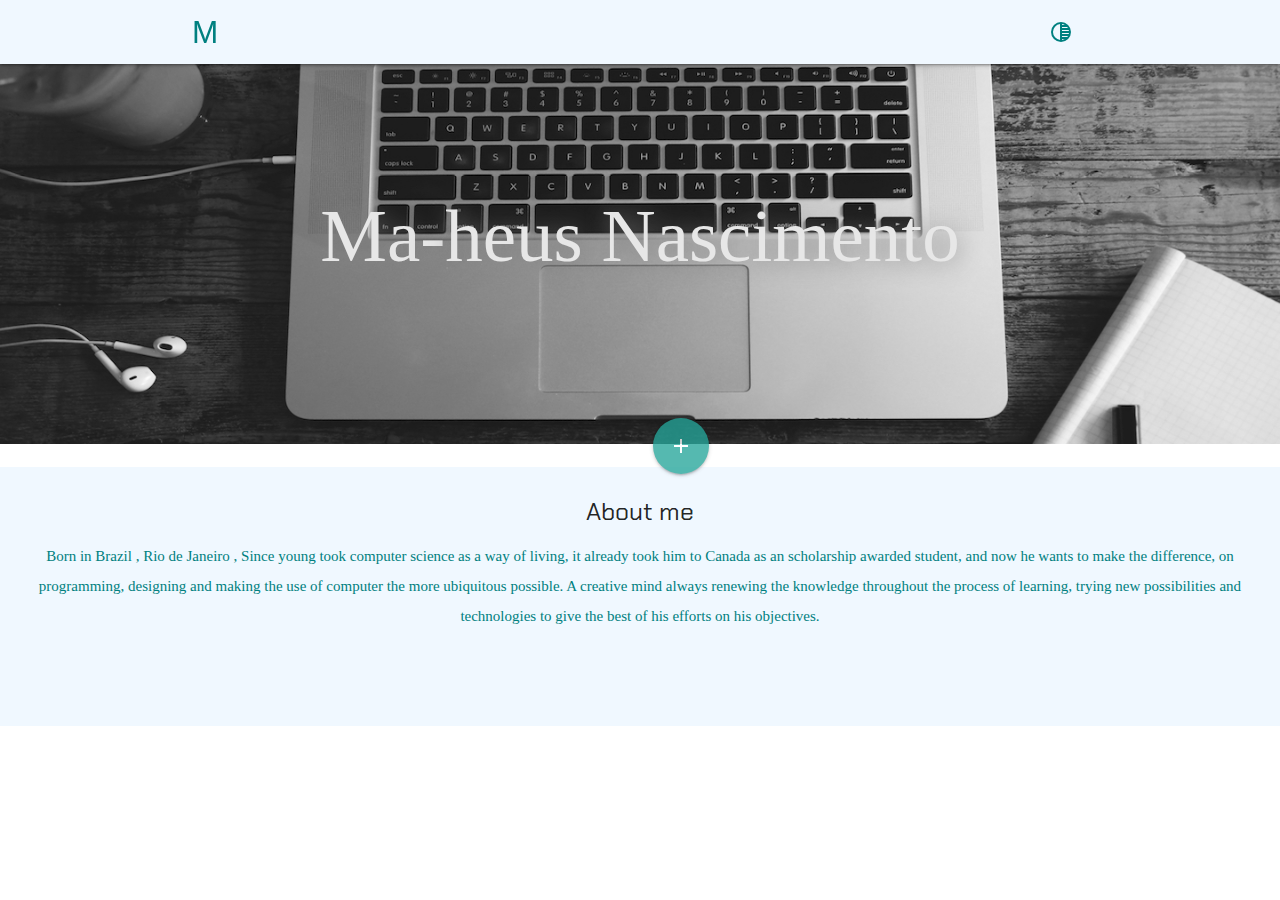
<file: parallax/index.html>
<!DOCTYPE html>
<html lang="en">
<head>
  <meta http-equiv="Content-Type" content="text/html; charset=UTF-8"/>
  <meta name="viewport" content="width=device-width, initial-scale=1"/>
  <title>Mtperes</title>

  <!-- CSS  -->
  <link href="https://fonts.googleapis.com/icon?family=Material+Icons" rel="stylesheet">
  <link href="https://fonts.googleapis.com/css?family=Chakra+Petch" rel="stylesheet">
  <link href="https://fonts.googleapis.com/css?family=Covered+By+Your+Grace" rel="stylesheet">
  <link href="css/css/materialize.css" type="text/css" rel="stylesheet" media="screen,projection"/>
  <link href="css/css/style.css" type="text/css" rel="stylesheet" media="screen,projection"/>
</head>
<body>
  
    <nav class="pushpin-demo-nav" data-target="blue" role="navigation">
      <div class="nav-wrapper container">
        <a id="logo-container" href="#" class="brand-logo">M</a>
        <ul class="right hide-on-med-and-down">
          <li><a href="#">  <i class=" small material-icons">tonality</i> </a></li>
        </ul>

        <ul id="nav-mobile" class="sidenav">
          <li><a href="#">Navbar Link</a></li>
        </ul>
        <a href="#" data-target="nav-mobile" class="sidenav-trigger"><i class="material-icons">menu</i></a>
      </div>
    </nav>
    </div>
  <div id="index-banner" class=" block parallax-container">
    <div class="section no-pad-bot">
      <div class="container">
        <br><br>
       
        <h1 class="header center teal-text text-lighten-2" id= "signture"></h1>
        
        <br><br>


        

      
       
      </div>
    </div>
    
      <div class="parallax"><img src="img/background1.jpg" alt="Unsplashed background img 1"></div>
    </div>
          <div class="row center ">
            <a href="#" id="btn-more" data-target="slide-out" class="btn-floating btn-large waves-effect  waves-light teal lighten-1 sidenav-trigger " ><i class="material-icons">add</i></a>
          </div>
          <div class="row center">
              <a href="#" id="btn-more" data-target="slide-out-right" class="btn-floating btn-large waves-effect  waves-light teal lighten-1 sidenav-trigger " ><i class="material-icons">add</i></a>
            </div>
    <div id="content" class="container">
       
      <div class="section">
  
        <!--   Icon Section   -->
        <div class="row">
          <section class="col sm-12 ">
              <h5 class="center" id="aboutme">About me</h5>
  
              <p class="light">Born in Brazil , Rio de Janeiro ,

                Since young took computer science as a way of living,
                
                it already took him to Canada as an scholarship awarded 
                student, and now he wants to make the difference, on programming,
                 designing and making the use of computer the more ubiquitous
                  possible.
                A creative mind always renewing the knowledge throughout the process of learning, trying new possibilities and technologies to give the best of his efforts on his objectives.</p>
            
              </section>
        </div>
  
      </div>
      <br><br>
    </div>

    <ul id="slide-out" class="sidenav"><!-- Sidenav -->
      <li><div class="user-view teal">
  
        <a href="#user"><img class="circle" src="img/profile.jpeg"></a>
        <a href="#name"><span class="aliceblue-text ">"A Creative mind in persuit of new challenges"</span></a>
        <a href="#email"><span class="aliceblue-text ">Matheus Nascimento</span></a>
      </div></li>
      <li><a class="waves-effect" href="#!"><i class="material-icons">cloud</i>SkillSet </a></li>
      <li><a class="waves-effect" href="#!"><i class="material-icons">cloud</i>Academic </a></li>
      <li><a class="waves-effect" href="#!"><i class="material-icons">cloud</i>Professional </a></li>
      <li><a class="waves-effect" href="#!"><i class="material-icons">cloud</i>Portfolio </a></li>
      <li><a class="waves-effect" href="#!"><i class="material-icons">cloud</i>Contact </a></li>
      <div class="row center ">
          <a href="#" id="btn-back" data-target="slide-out" class="btn-floating btn-large waves-effect  waves-light teal lighten-1 sidenav-close" style="display: block;"><i class="material-icons">chevron_right</i></a>
      </div>
    </ul> <!-- Fim Sidenav -->

    <ul id="slide-out-right " class="sidenav">
        <li><div class="user-view teal">
    
          <a href="#user"><img class="circle" src="img/profile.jpeg"></a>
          <a href="#name"><span class="aliceblue-text ">"2---> "</span></a>
          <a href="#email"><span class="aliceblue-text ">Matheus Nascimento</span></a>
        </div></li>
        <li><a href="#!"><i class="material-icons">cloud</i>First Link With Icon</a></li>
        <li><a href="#!">Second Link</a></li>
        <li><div class="divider"></div></li>
        <li><a class="subheader">Subheader</a></li>
        <li><a class="waves-effect" href="#!">Third Link With Waves</a></li>
        <div class="row center ">
            <a href="index.html" id="btn-back" data-target="slide-out1" class="btn-floating btn-large waves-effect  waves-light teal lighten-1 sidenav-close" style="display: block;"><i class="material-icons">chevron_right</i></a>
          </div>
      </ul>
  </div><!-- End body-->



     
  <!--  Scripts-->
  
  
  <script src="https://code.jquery.com/jquery-2.1.1.min.js"></script>
  <script src="js/materialize.js"></script>
  <script src="js/init.js"></script>

  </body>
</html>
</file>
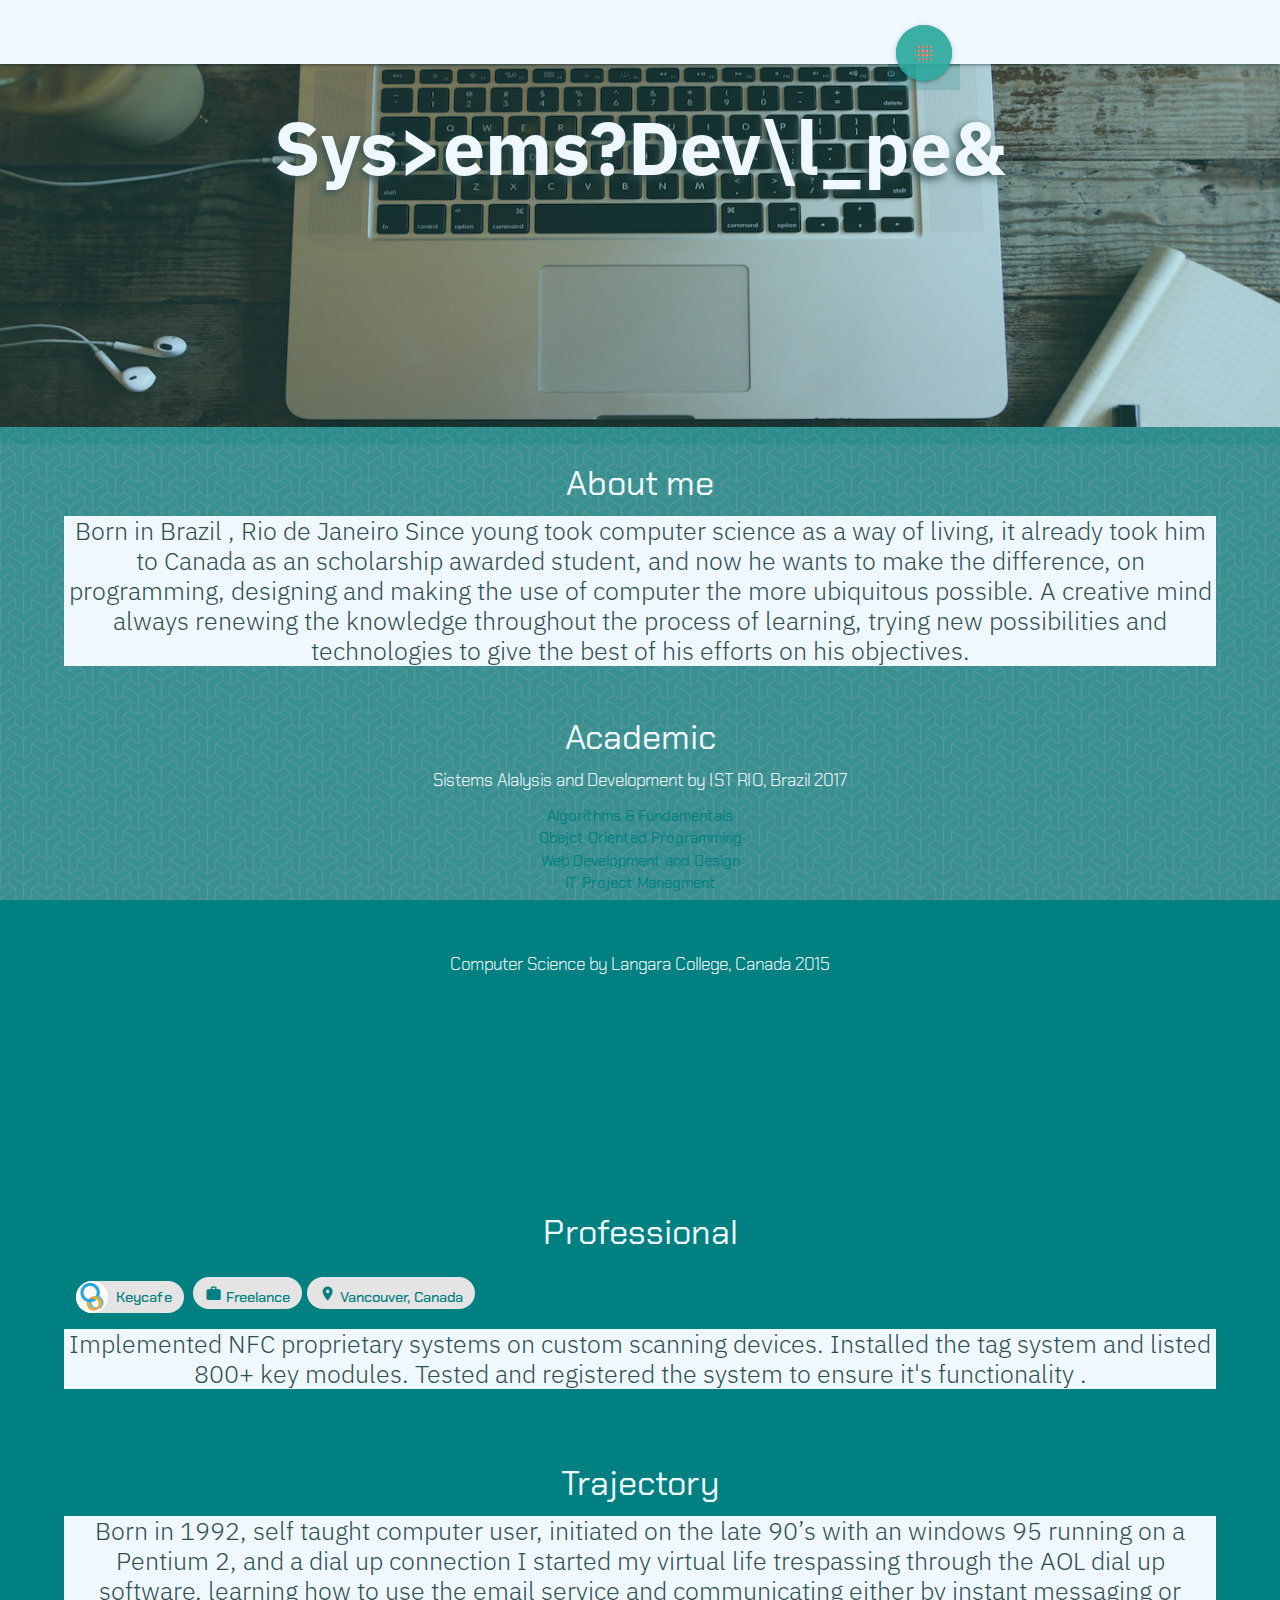
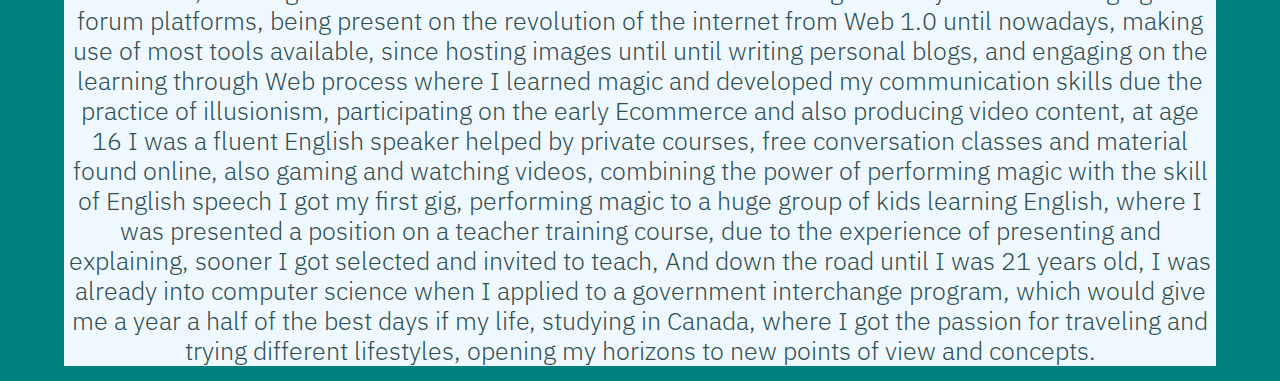
<file: index-original.html>
<!DOCTYPE html>
<html lang="en">
<head>
  <meta http-equiv="Content-Type" content="text/html; charset=UTF-8"/>
  <meta name="viewport" content="width=device-width, initial-scale=1"/>
  <title>UX of Tomorrow</title>
  <link rel="shortcut icon" href="UXofT.png" type="image/x-icon">
  <!-- CSS  -->
  <link href="https://fonts.googleapis.com/icon?family=Material+Icons" rel="stylesheet">
  <link href="https://fonts.googleapis.com/css?family=Chakra+Petch" rel="stylesheet">
  <link href="https://fonts.googleapis.com/css?family=Open+Sans" rel="stylesheet">
  <link href="css/css/materialize.css" type="text/css" rel="stylesheet" media="screen,projection"/>
  <link href="css/css/style.css" type="text/css" rel="stylesheet" media="screen,projection"/>
  <link href="css/css/test.css" type="text/css" rel="stylesheet" media="screen,projection"/>
</head>
<body>
  
    <nav class="pushpin-demo-nav" data-target="blue" role="navigation">
      
        <a id="logo" href="" class="brand-logo">Matheus <br> Nascimento</a>
        
        <a id="btn-more" data-target="slide-out" class="btn-floating btn-large waves-effect waves-light lighten-1 sidenav-trigger " ><i class="material-icons">blur_on</i></a>

    </nav>
  <div id="index-banner" class=" block parallax-container">
   
      <div class="container">

        <h1 class="header center" id= "mainTitle"></h1>
 
      </div>
    
      <div class="parallax"><img src="img/background1.jpg" alt="Unsplashed background img 1"></div>
    </div>

         
                  
    <div id="content">

        <!--   Icon Section   -->
   
          <section id="aboutme" class="col sm-12 section scrollspy">
              <h4  class="center">About me</h4>
  
              <p class="flow-text light">Born in Brazil , Rio de Janeiro
                Since young took computer science as a way of living,
                it already took him to Canada as an scholarship awarded 
                student, and now he wants to make the difference, on programming,
                designing and making the use of computer the more ubiquitous possible.
                A creative mind always renewing the knowledge throughout the process of 
                learning, trying new possibilities and technologies to give the best of 
                his efforts on his objectives.
              </p>
            
          </section>
        
    
              <section id="academic" class="col sm-12 section scrollspy">
                  <h4 class="center" >Academic </h4>
      
                  <h6 class="light">Sistems Alalysis and Development by IST RIO, Brazil 2017 </h6>
                  <ul>
                    <li> <a>Algorithms & Fundamentals</a></li>
                    <li> <a>Obejct Oriented Programming</a></li>
                    <li> <a>Web Development and Design</a></li>
                    <li> <a>IT Project Manegment</a></li>
                    <li> <a>Data Structures</a></li>
                    <li> <a>Linear Algebra </a></li>

                  </ul>
                 
                 
                  <h6 class="light">Computer Science by Langara College, Canada 2015 </h6>
                  <div class="col img left "></div>
                  <div class="col">
                  <ul>
                      <li> <a>Web Development</a></li>
                      <li> <a>Unix Toools and Scripts</a></li>
                      <li> <a>Web Development and Design</a></li>
                      <li> <a>Application of Microcontrollers</a></li>
                      <li> <a>Multimedia and Animation</a></li>
                      <li> <a>Language and Composition</a></li>
                      <li> <a>Employment Strategies for Current Labour Markets</a></li>
  
                  </ul>
                  <div class="col"></div>
                  </div>
                  </section> 
               
                  <section id="professional" class="col sm-12 section scrollspy">

                      <h4 class="center" >Professional</h4>

                      <div class="job">
                       <div class="col sm-12 sub">
                         <a href="https://www.keycafe.com/">
                          <div class="chip"> <img class="circle responsive-img" src="img/KeycafeLogo.png" alt="KeyCafe link">Keycafe</div>
                          </a>
                          <div class="chip"><i class="material-icons">work</i> Freelance</div>
                          <div class="chip"><i class="material-icons">place</i> Vancouver, Canada </div>
                      </div>
                      <p class="flow-text light"> 
                          Implemented NFC proprietary systems on custom scanning devices. 
                          Installed the tag system and listed 800+ key modules. 
                          Tested and registered the system to ensure it's functionality .
                      </p>
                     </div>
                    
                  </section>
                 <!-- <li id="839491688" class="pv-profile-section__card-item-v2 pv-profile-section pv-position-entity ember-view">    <div class="pv-entity__actions">
                      <a data-control-name="edit_position" href="/in/mtperes/edit/position/839491688/" id="ember6369" class="pv-profile-section__edit-action pv-profile-section__hoverable-action ember-view">        <li-icon type="pencil-icon" role="img" aria-label="Edit position Internship"><svg viewBox="0 0 24 24" width="24px" height="24px" x="0" y="0" preserveAspectRatio="xMinYMin meet" class="artdeco-icon" focusable="false"><path d="M21.71,5L19,2.29a1,1,0,0,0-1.41,0L4,15.85,2,22l6.15-2L21.71,6.45A1,1,0,0,0,22,5.71,1,1,0,0,0,21.71,5ZM6.87,18.64l-1.5-1.5L15.92,6.57l1.5,1.5ZM18.09,7.41l-1.5-1.5,1.67-1.67,1.5,1.5Z" class="large-icon" style="fill: currentColor"></path></svg></li-icon>
                      </a>   </div>
                      <a data-control-name="background_details_company" href="/company/3163428/" id="ember6370" class="ember-view">      <div class="pv-entity__logo company-logo">
                        <img class="lazy-image pv-entity__logo-img pv-entity__logo-img EntityPhoto-square-5 loaded" alt="Keycafe" src="https://media.licdn.com/dms/image/C4E0BAQEN2jjFYGrJBQ/company-logo_400_400/0?e=1560384000&amp;v=beta&amp;t=JIFpqcAYGs9HiqWKHi5V7jvvyzei91SaCtznCq76I9I">
                      </div>
                      <div class="pv-entity__summary-info pv-entity__summary-info--background-section mb2">
                        <h3 class="t-16 t-black t-bold">Internship</h3>
                      
                        <h4 class="t-16 t-black t-normal">
                          <span class="visually-hidden">Company Name</span>
                          <span class="pv-entity__secondary-title">Keycafe</span>
                        </h4>
                      
                          <div class="display-flex">
                          <h4 class="pv-entity__date-range t-14 t-black--light t-normal">
                            <span class="visually-hidden">Dates Employed</span>
                            <span>May 2015</span>
                          </h4>
                            <h4 class="t-14 t-black--light t-normal">
                              <span class="visually-hidden">Employment Duration</span>
                              <span class="pv-entity__bullet-item-v2">1 mo</span>
                            </h4>
                        </div>
                      
                        <h4 class="pv-entity__location t-14 t-black--light t-normal block">
                          <span class="visually-hidden">Location</span>
                          <span>Vancouver, Canada Area</span>
                        </h4>
                      
                      </div>
                      
                      </a>
                          <div id="ember6373" class="pv-entity__extra-details ember-view">  <p id="ember6375" class="pv-entity__description t-14 t-black t-normal ember-view">    <span class="lt-line-clamp__line">Implemented NFC systems on custom scanning devices.</span>
                            <br>
                          <span class="lt-line-clamp__line">Installed the tag system and listed +800 key modules.</span>
                            <br>
                          <span class="lt-line-clamp__line lt-line-clamp__line--last">
                            Tested and registered the system to ensure it's functionality .</span>
                      
                      <span class="lt-line-clamp__ellipsis lt-line-clamp__ellipsis--dummy">... <a class="lt-line-clamp__more" href="#">See more</a></span></p>
                      </div>
                      
                      </li>-->

                  <section id="trajectory" class="col sm-12 section scrollspy">
                      <h4 class="center" >Trajectory </h4>
          

                        <p class=" flow-text light">Born in 1992, self taught computer user,  initiated on the late 90’s with an windows 95
                           running on a Pentium 2, and a dial up connection I started my virtual life trespassing through the AOL
                            dial up software,  learning how to use the email service and communicating either by instant messaging 
                            or forum platforms, being present on the revolution of the internet from Web 1.0 until nowadays,  making 
                            use of most tools available,  since hosting images until until writing personal blogs,  and engaging on 
                            the learning through Web process where I learned magic and developed my communication skills due the 
                            practice of illusionism,  participating on the early Ecommerce and also producing video content,  at
                            age 16 I was a fluent English speaker helped by private courses, free conversation classes and material
                            found online,  also gaming and watching videos, combining the power of performing  magic with the skill
                            of English speech I got my first gig,  performing magic to a huge group of kids learning English,  where
                            I was presented a position on a teacher training course,  due to the experience of presenting and explaining,
                              sooner I got selected and invited to teach,  And down the road until I was 21 years old, I was already into 
                              computer science  when I applied to a government interchange program,  which would give me a year a half of
                               the best days if my life,  studying in Canada,  where I got the passion for traveling and trying different 
                               lifestyles, opening my horizons to new points of view and concepts.</p>
        
                  </section>
  

                
    </div>

    <ul id="slide-out" class="sidenav"><!-- Sidenav -->
      <li><div class="user-view teal">
  
        <!-- <a href="#user"><img class="circle" src="img/profile.jpeg"></a> -->
       
          <h6 class="quote-text">
            <i id="quote-icon" class="material-icons" >format_quote</i><span id="text">00</span>
          </h6>
          <div class="quote-author">
            <span id="author"></span>
       
        <!-- <h5 class="text ">"A Creative mind in persuit of new challenges"</h5>
         <h6 class="text ">Matheus Nascimento</h6> -->
      </div></li>
      <li><a class="waves-effect sidenav-close" href="#academic"><i class="material-icons">book</i>Academic </a></li>
      <li><a class="waves-effect sidenav-close" href="#professional"><i class="material-icons">laptop_mac</i> Professional</a></li>
      <li><a class="waves-effect sidenav-close" href="#knoledge"><i class="material-icons">code</i>Knowledge Base </a></li>
      <li><a class="waves-effect sidenav-close" href="#trajectory"><i class="material-icons">trending_up</i>Trajectory</a></li>
      <li><a class="waves-effect sidenav-close" href="#contact"><i class="material-icons">alternate_email</i>Contact</a></li>
    
    </ul> <!-- Fim Sidenav -->
     
  </div><!-- End body-->

  <!--  Scripts-->
  
  
  <script src="https://code.jquery.com/jquery-2.1.1.min.js"></script>
  <script src="js/materialize.min.js"></script>
  <script src="js/init.js"></script>
  <script src="js/test.js"></script>

  </body>
</html>
</file>
<file: css/css/test.css>
.waves-effect .waves-ripple {
  background: rgba(255, 99, 71, 0.2) !important; }
</file>
<file: parallax/css/css/style.css>
/* Custom Stylesheet */
/**
 * Use this file to override Materialize files so you can update
 * the core Materialize files in the future
 *
 * Made By MaterializeCSS.com
 */
html, body {
  z-index: -6;
  height: 100%; }

nav ul a,
nav .brand-logo {
  color: teal;
  /* color: #26a69a */ }

.pushpin-demo-nav {
  background-color: aliceblue;
  top: 0px; }

section {
  font-family: Chakra Petch;
  text-align: center;
  padding: 5%; }

p {
  line-height: 2rem;
  font-family: 'Arvo';
  color: teal; }

.sidevav {
  width: 50%; }

.teal-text.text-lighten-2 {
  color: #e7e7e7 !important;
  font-family: 'Arvo';
  text-shadow: 1px 3px 25px grey;
  font-size: 500%; }

#signture {
  margin-top: 13%; }

#subtitle {
  margin-top: 10%;
  font-family: 'Chakra Petch', sans-serif;
  text-shadow: 0 0 5px black; }

#btn-more {
  display: none;
  position: absolute;
  margin-top: -2%;
  margin-left: 1%; }

#btn-back {
  display: none;
  position: absolute;
  margin-top: 10.1%;
  margin-left: 95.9%;
  z-index: 1000; }

#content {
  background-color: aliceblue;
  width: 100%;
  margin-top: -1.3%; }

.parallax-container {
  min-height: 380px;
  line-height: 0;
  height: auto;
  color: rgba(255, 255, 255, 0.9); }
  .parallax-container .parallax-container .section {
    -ms-flex-item-align: auto;
    align-self: auto;
    width: 50%; }

.parallax-container .parallax img {
  -webkit-filter: grayscale(180%);
  filter: grayscale(180%);
  opacity: 0;
  position: absolute;
  left: 50%;
  bottom: 0;
  width: 100%;
  min-width: 100%;
  min-height: 100%;
  -webkit-transform: translate3d(0, 0, 0);
    -webkit-transform-transform: translate3d(0, 0, 0);
  -webkit-transform: translateX(-50%);
    -webkit-transform-transform: translateX(-50%); }

@media only screen and (max-width: 992px) {
  .parallax-container .section {
    position: absolute;
    top: 40%; }
  #index-banner .section {
    top: 10%; } }

@media only screen and (max-width: 600px) {
  #index-banner .section {
    top: 0; } }

.icon-block {
  padding: 0 15px; }

.icon-block .material-icons {
  font-size: inherit; }

footer.page-footer {
  margin: 0; }
</file>
<file: css/css/style.css>
/* Custom Stylesheet */
/**
 * Use this file to override Materialize files so you can update
 * the core Materialize files in the future
 *
 * Made By MaterializeCSS.com
 */
@import url("https://fonts.googleapis.com/css?family=IBM+Plex+Sans|Mr+Dafoe");
@import url("https://fonts.googleapis.com/css?family=Condiment");
nav {
  background: aliceblue; }
  nav .brand-logo {
    color: teal;
    font-family: 'Condiment';
    -webkit-transform: rotate(-20deg);
    -ms-transform: rotate(-20deg);
    transform: rotate(-20deg);
    line-height: 26px;
    margin-top: 1%;
    margin-left: -45rem;
    text-shadow: 0.5px 0.3px tomato;
    font-size: 2.4em; }
  nav .btn-floating {
    display: none;
    position: relative;
    margin-left: 70%;
    bottom: -25px; }
    nav .btn-floating i {
      color: tomato;
      -webkit-transition: ease-in .4s, ease-out .4s !important;
      -o-transition: ease-in .4s, ease-out .4s !important;
      transition: ease-in .4s, ease-out .4s !important; }
  nav .btn-floating:hover i {
    -webkit-transform: scale(1.5);
    -ms-transform: scale(1.5);
    transform: scale(1.5); }

i {
  -webkit-transition: ease-in .5s, ease-out .5s !important;
  -o-transition: ease-in .5s, ease-out .5s !important;
  transition: ease-in .5s, ease-out .5s !important; }

li:hover a {
  background: rgba(0, 128, 128, 0.1); }

li:hover i {
  -webkit-transform: scale(1.5);
  -ms-transform: scale(1.5);
  transform: scale(1.5);
  color: tomato; }

li:hover .material-icons:hover {
  -webkit-transform: scale(1.5);
  -ms-transform: scale(1.5);
  transform: scale(1.5); }

.sidenav li a i {
  color: teal !important; }

.sidenav li:hover a {
  background: rgba(0, 128, 128, 0.1); }
  .sidenav li:hover a i {
    -webkit-transform: scale(1.5);
    -ms-transform: scale(1.5);
    transform: scale(1.5);
    color: tomato; }

.card {
  position: relative;
  margin: 1em;
  background: aliceblue;
  width: 200px;
  height: 200px; }
  .card::before, .card::after {
    content: '';
    position: absolute;
    top: 1.25em;
    bottom: 1.25em;
    left: 1.25em;
    right: 1.25em;
    opacity: 1;
    -webkit-transition: -webkit-transform ease-out 250ms;
    transition: -webkit-transform ease-out 250ms;
    -o-transition: transform ease-out 250ms;
    transition: transform ease-out 250ms;
    transition: transform ease-out 250ms, -webkit-transform ease-out 250ms; }
  .card::before {
    border-top: 4px dotted tomato;
    border-bottom: 4px dotted tomato;
    -webkit-transform: scale(0, 1);
    -ms-transform: scale(0, 1);
    transform: scale(0, 1); }
  .card::after {
    border-left: 4px dotted tomato;
    border-right: 4px dotted tomato;
    -webkit-transform: scale(1, 0);
    -ms-transform: scale(1, 0);
    transform: scale(1, 0); }
  .card:hover::before {
    -webkit-transform: scale(1.05, 1);
    -ms-transform: scale(1.05, 1);
    transform: scale(1.05, 1); }
  .card:hover::after {
    -webkit-transform: scale(1, 1.05);
    -ms-transform: scale(1, 1.05);
    transform: scale(1, 1.05); }

.card__img {
  max-width: 100%;
  max-height: 100%;
  margin: auto;
  display: block;
  -webkit-transition: opacity ease-out 250ms;
  -o-transition: opacity ease-out 250ms;
  transition: opacity ease-out 250ms; }

.card:hover .card__img {
  opacity: .4; }

.card__text {
  position: absolute;
  top: 50%;
  left: 50%;
  -webkit-transform: translate(-50%, -50%);
  -ms-transform: translate(-50%, -50%);
  transform: translate(-50%, -50%);
  color: teal;
  opacity: 0;
  -webkit-transition: opacity ease-out 250ms;
  -o-transition: opacity ease-out 250ms;
  transition: opacity ease-out 250ms; }

.card:hover .card__text {
  opacity: 1; }

.card__title {
  font-size: 2rem;
  color: teal;
  margin-bottom: 0; }

.card__body {
  line-height: 1rem; }

.nice-border {
  border-style: dotted;
  border-color: #d57e00;
  border-image-source: url("/img/dots.svg");
  border-image-slice: 33% 33%;
  border-image-repeat: round; }

.source {
  opacity: .8;
  position: absolute;
  width: 100%;
  bottom: 1em; }

section {
  font-family: 'Chakra Petch';
  text-align: center;
  padding: 5%; }
  section h4, section h6, section .location {
    color: aliceblue; }
  section .job {
    background: teal;
    border-radius: 15px 0 0 0;
    margin-bottom: 2%; }
    section .job .chip {
      font-size: 11pt;
      color: teal; }
      section .job .chip i {
        font-size: 13pt;
        margin-top: 8px; }
  section .sub {
    padding: 1%;
    display: -webkit-inline-box;
    -ms-flex-pack: distribute;
    justify-content: space-around;
    color: aliceblue;
    width: 100%; }
  section .text {
    padding: 2em; }
  section p {
    background: aliceblue;
    line-height: 2rem;
    font-family: 'IBM Plex Sans';
    color: DarkSlateGray;
    margin: 0; }
  section a {
    color: teal; }
  section ul, section li {
    color: DarkSlateGray; }

.collapsible-body {
  background: aliceblue; }

.collapsible-header {
  -webkit-box-pack: center;
  -ms-flex-pack: center;
  justify-content: center;
  color: DarkSlateGray; }
  .collapsible-header i {
    color: teal; }

#btn-action {
  position: fixed;
  top: 90vh;
  right: 2rem;
  z-index: 3;
  opacity: .5;
  -webkit-transition: all .6s;
  -o-transition: all .6s;
  transition: all .6s; }

#btn-action:hover {
  opacity: 1;
  -webkit-transform: translateY(-15px);
  -ms-transform: translateY(-15px);
  transform: translateY(-15px); }

.user-view {
  width: 100wh;
  height: 30vh;
  color: aliceblue;
  background: -webkit-linear-gradient(135deg, #00F260, blue, #5B86E5, #00F260);
  background: -o-linear-gradient(135deg, #00F260, blue, #5B86E5, #00F260);
  background: linear-gradient(-45deg, #00F260, blue, #5B86E5, #00F260);
  background-size: 400% 400%;
  -webkit-animation: Gradient 15s ease infinite;
  -moz-animation: Gradient 15s ease infinite;
  animation: Gradient 15s ease infinite; }

@-webkit-keyframes Gradient {
  0% {
    background-position: 0% 50%; }
  50% {
    background-position: 100% 50%; }
  100% {
    background-position: 0% 50%; } }

@-moz-keyframes Gradient {
  0% {
    background-position: 0% 50%; }
  50% {
    background-position: 100% 50%; }
  100% {
    background-position: 0% 50%; } }

@keyframes Gradient {
  0% {
    background-position: 0% 50%; }
  50% {
    background-position: 100% 50%; }
  100% {
    background-position: 0% 50%; } }

.blur-effect {
  -webkit-filter: blur(6px);
  filter: blur(6px);
  background: rgba(0, 128, 128, 0.5);
  height: 100%; }

.blur-effect {
  width: 100%;
  z-index: -1;
  position: absolute; }

h1 {
  font-family: 'IBM Plex Sans';
  font-weight: 700;
  font-size: 5em;
  text-shadow: -3px 3px 10px DarkSlateGray; }

section h5 {
  font-family: 'Chakra Petch';
  font-weight: 300;
  text-align: center;
  top: 45%;
  right: 0;
  left: 0; }

section h5 {
  color: tomato !important;
  background-image: url("https://www.transparenttextures.com/patterns/black-orchid.png"); }

h6 text {
  font-family: 'Open Sans';
  font-weight: 300;
  text-align: center;
  top: 45%;
  right: 0;
  left: 0; }

#abouther .van {
  font-size: 50pt;
  font-weight: 600;
  padding: 3rem; }

#abouther p {
  background: yellow; }
  #abouther p i {
    width: 5rem;
    color: tomato;
    fill: tomato;
    -webkit-transition: all .5s;
    -o-transition: all .5s;
    transition: all .5s; }
  #abouther p i:hover {
    -webkit-transform: scale(3rem);
    -ms-transform: scale(3rem);
    transform: scale(3rem); }

.fav {
  color: tomato !important; }

.quote-text i {
  position: absolute;
  top: 5%;
  left: 3%;
  -webkit-transform: rotate(180deg);
  -ms-transform: rotate(180deg);
  transform: rotate(180deg); }

#author {
  float: right; }

#subtitle {
  margin-top: 10%;
  font-family: 'Chakra Petch', sans-serif;
  text-shadow: 0 0 5px black; }

#content {
  background: teal;
  background-image: url("/img/escheresque.png");
  background-attachment: fixed;
  width: 100%;
  margin-top: -1.3%; }

.slider .indicators .indicator-item {
  background-color: aliceblue; }

.slider .indicators .indicator-item.active {
  background-color: tomato;
  -webkit-box-shadow: 0px 0px 5px 3px rgba(47, 79, 79, 0.5);
  box-shadow: 0px 0px 5px 3px rgba(47, 79, 79, 0.5);
  -webkit-transform: translateY(-2rem) scale(1.5);
  -ms-transform: translateY(-2rem) scale(1.5);
  transform: translateY(-2rem) scale(1.5);
  -webkit-transition: all .6s;
  -o-transition: all .6s;
  transition: all .6s;
  z-index: 3; }

.teal-filter {
  background: rgba(255, 99, 71, 0.5); }

.page-footer {
  text-align: center !important;
  background: aliceblue;
  text-align: center; }
  .page-footer .card {
    width: 100%;
    height: 15vh;
    margin: .5rem 0 1rem 0; }
  .page-footer .qrcode {
    display: none;
    background: aliceblue; }
    .page-footer .qrcode img {
      width: 8rem;
      height: 8rem; }
  .page-footer .btn-send {
    position: absolute; }
    .page-footer .btn-send i {
      color: tomato;
      -webkit-transition: ease-in .4s, ease-out .4s !important;
      -o-transition: ease-in .4s, ease-out .4s !important;
      transition: ease-in .4s, ease-out .4s !important; }
  .page-footer .btn-send:hover i {
    -webkit-transform: scale(1.5);
    -ms-transform: scale(1.5);
    transform: scale(1.5); }
  .page-footer .alert {
    color: tomato; }

.parallax-container {
  min-height: 380px;
  line-height: 0;
  height: auto;
  color: aliceblue;
  background: rgba(0, 128, 128, 0.2); }
  .parallax-container .parallax-container section {
    -ms-flex-item-align: auto;
    align-self: auto;
    width: 50%; }

.parallax-container .parallax img {
  opacity: .8;
  position: absolute;
  left: 50%;
  bottom: 0;
  width: 100%;
  min-width: 100%;
  min-height: 100%;
  -webkit-transform: translate3d(0, 0, 0);
    -webkit-transform-transform: translate3d(0, 0, 0);
  -webkit-transform: translateX(-50%);
    -webkit-transform-transform: translateX(-50%); }

footer.page-footer .container {
  width: 100%;
  display: -webkit-inline-box;
  display: -ms-inline-flexbox;
  display: inline-flex;
  -webkit-box-pack: space-evenly;
  -ms-flex-pack: space-evenly;
  justify-content: space-evenly; }

footer.page-footer .space {
  background: rgba(0, 128, 128, 0.3);
  margin-top: 1rem;
  padding: 0 .5rem;
  display: -webkit-inline-box;
  display: -ms-inline-flexbox;
  display: inline-flex;
  -webkit-box-pack: justify;
  -ms-flex-pack: justify;
  justify-content: space-between; }

.knowchips {
  display: -webkit-inline-box;
  display: -ms-inline-flexbox;
  display: inline-flex; }

.knowchips .card {
  padding: .5em; }

@media only screen and (max-width: 992px) {
  .parallax-container .section {
    position: absolute;
    top: 40%; }
  #index-banner .section {
    top: 10%; }
  nav .brand-logo {
    margin-top: 3.5%;
    left: 0rem !important; }
  .knowchips {
    display: inline-block;
    text-align: center; } }

@media only screen and (max-width: 600px) {
  #index-banner .section {
    top: 0; }
  .icon-block {
    padding: 0 15px; }
  .icon-block .material-icons {
    font-size: inherit; } }
</file>
